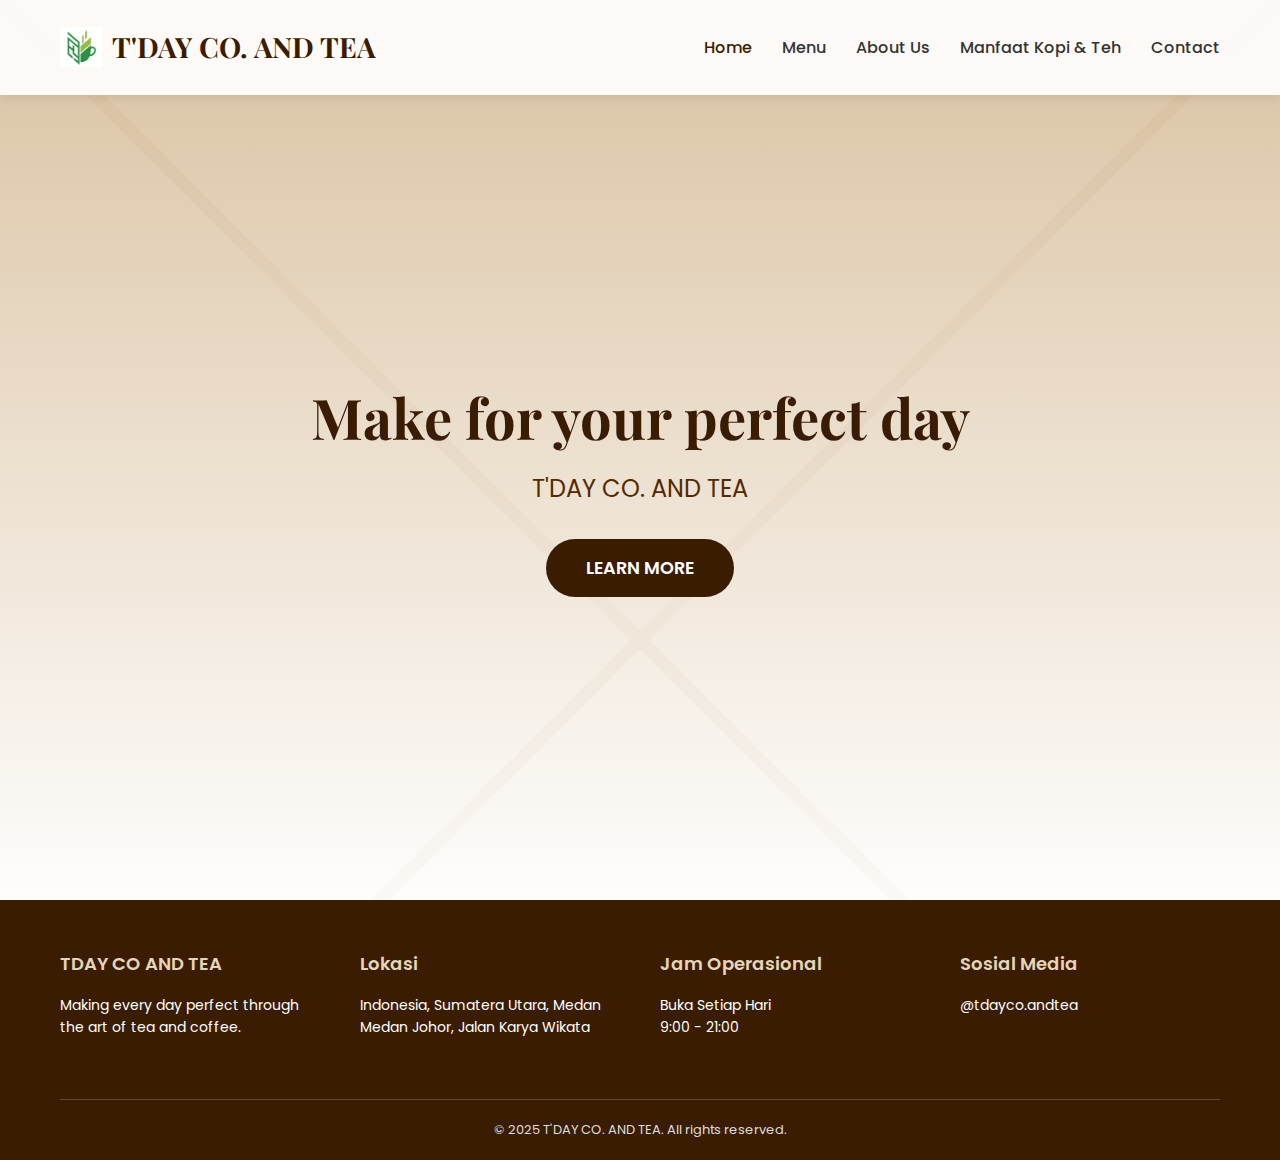
<file: index.html>
<!DOCTYPE html>
<html lang="id">
<head>
    <meta charset="UTF-8">
    <meta name="viewport" content="width=device-width, initial-scale=1.0">
    <title>T'DAY CO. AND TEA - Make for your perfect day</title>
    <link href="https://fonts.googleapis.com/css2?family=Playfair+Display:wght@400;700&family=Poppins:wght@300;400;500;600&display=swap" rel="stylesheet">
    <link rel="stylesheet" href="style.css">
</head>
<body>
    <!-- Header -->
    <header>
        <div class="container">
            <div class="header-content">
                <div class="logo"> <img src="logo.png" alt="T'DAY CO LOGO">T'DAY CO. AND TEA</div>
                <nav>
                    <ul>
                        <li><a href="index.html" class="active">Home</a></li>
                        <li><a href="menu.html">Menu</a></li>
                        <li><a href="about_us.html">About Us</a></li>
                        <li><a href="manfaat.html">Manfaat Kopi & Teh</a></li>
                        <li><a href="#" onclick="scrollToFooter()">Contact</a></li>
                    </ul>
                </nav>
            </div>
        </div>
    </header>

    <!-- Hero Section -->
    <section class="hero">
        <div class="container">
            <div class="hero-content">
                <h1>Make for your perfect day</h1>
                <p>T'DAY CO. AND TEA</p>
                <a href="menu.html" class="cta-button">LEARN MORE</a>
            </div>
        </div>
    </section>

    <!-- Products Section 
    <section class="products">
        <div class="container">
            <h2 class="section-title">Our Products</h2>
            <div class="product-grid">
                <div class="product-card">
                    <div class="product-img">Coffee Image</div>
                    <div class="product-info">
                        <h3>Specialty Coffee</h3>
                        <p>Rich and aromatic coffee blends from selected beans.</p>
                    </div>
                </div>
                <div class="product-card">
                    <div class="product-img">Tea Image</div>
                    <div class="product-info">
                        <h3>Premium Tea</h3>
                        <p>Exquisite tea selections from the finest gardens.</p>
                    </div>
                </div>
                <div class="product-card">
                    <div class="product-img">Signature Image</div>
                    <div class="product-info">
                        <h3>Signature Drinks</h3>
                        <p>Unique creations that you won't find anywhere else.</p>
                    </div>
                </div>
            </div>
        </div>
    </section>
-->

    <!-- Footer -->
    <footer id="footer">
        <div class="container">
            <div class="footer-content">
                <div class="footer-section">
                    <h3>TDAY CO AND TEA</h3>
                    <p>Making every day perfect through the art of tea and coffee.</p>
                </div>
                
                <div class="footer-section">
                    <h3>Lokasi</h3>
                    <p>Indonesia, Sumatera Utara, Medan</p>
                    <p>Medan Johor, Jalan Karya Wikata</p>
                </div>
                
                <div class="footer-section">
                    <h3>Jam Operasional</h3>
                    <p>Buka Setiap Hari</p>
                    <p>9:00 - 21:00</p>
                </div>
                
                <div class="footer-section">
                    <h3>Sosial Media</h3>
                    <p>@tdayco.andtea</p>
                </div>
            </div>
            <div class="footer-bottom">
                <p>&copy; 2025 T'DAY CO. AND TEA. All rights reserved.</p>
            </div>
        </div>
    </footer>

    <script src="script.js"></script>
</body>
</html>
</file>
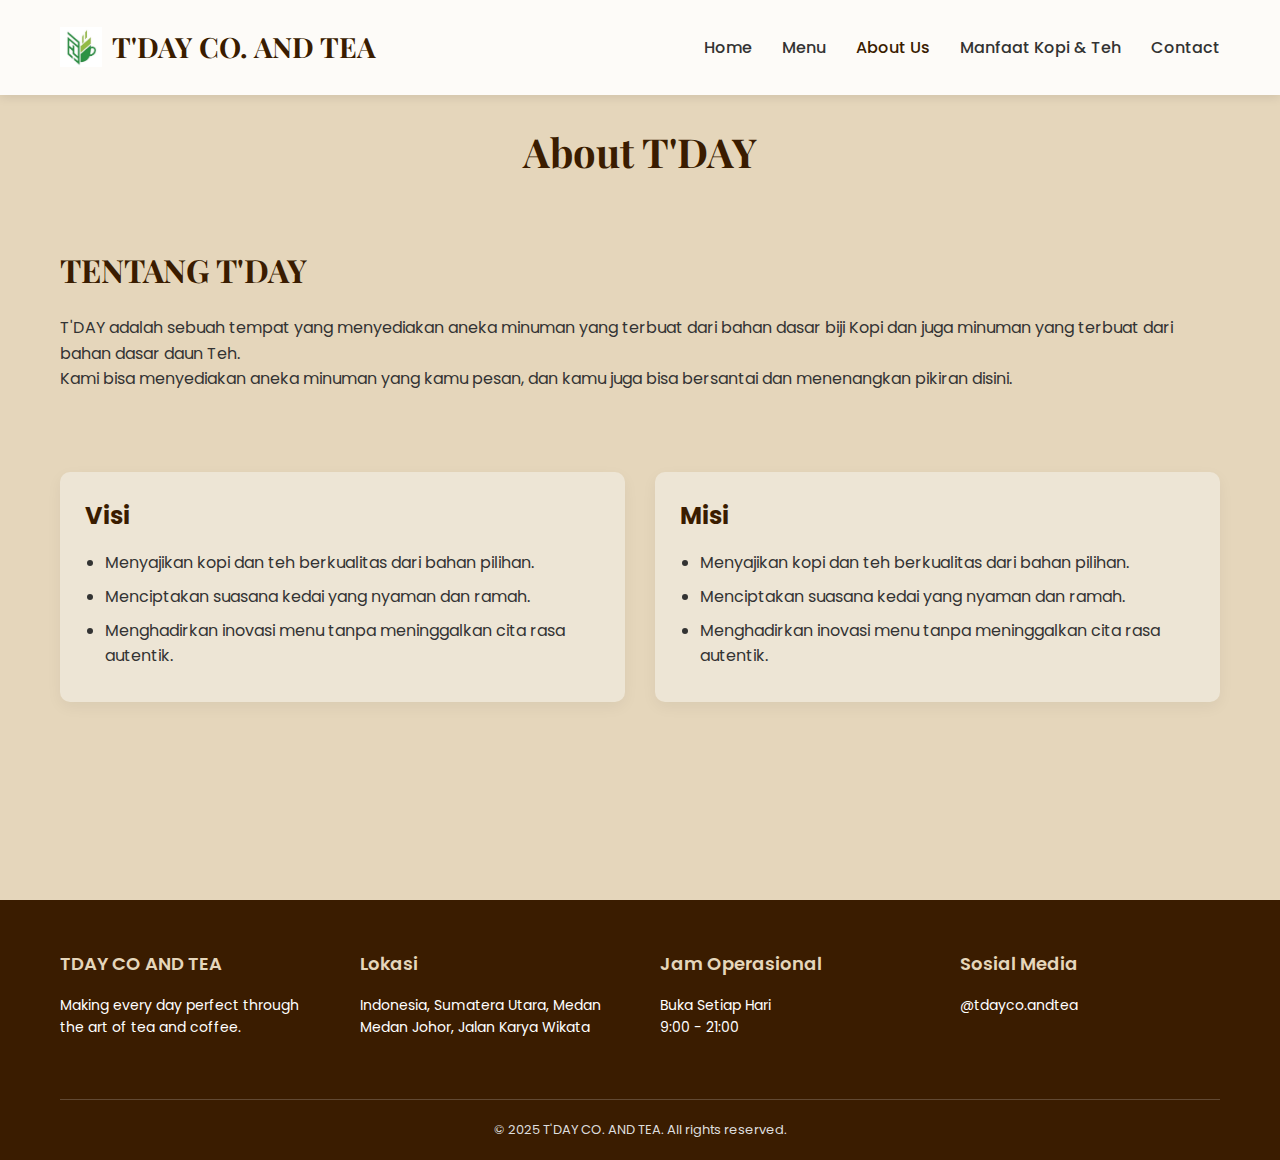
<file: about_us.html>
<!DOCTYPE html>
<html lang="id">
<head>
    <meta charset="UTF-8">
    <meta name="viewport" content="width=device-width, initial-scale=1.0">
    <title>About Us - T'DAY CO. AND TEA</title>
    <link href="https://fonts.googleapis.com/css2?family=Playfair+Display:wght@400;700&family=Poppins:wght@300;400;500;600&display=swap" rel="stylesheet">
    <link rel="stylesheet" href="style.css">
</head>
<body>
    <!-- Header -->
    <header>
        <div class="container">
            <div class="header-content">
                <div class="logo"> <img src="logo.png" alt="T'DAY CO LOGO">T'DAY CO. AND TEA</div>
                <nav>
                    <ul>
                        <li><a href="index.html">Home</a></li>
                        <li><a href="menu.html">Menu</a></li>
                        <li><a href="about_us.html" class="active">About Us</a></li>
                        <li><a href="manfaat.html">Manfaat Kopi & Teh</a></li>
                        <li><a href="#" onclick="scrollToFooter()">Contact</a></li>
                    </ul>
                </nav>
            </div>
        </div>
    </header>

    <!-- About Page -->
    <section class="about-page">
        <div class="container">
            <h2 class="section-title">About T'DAY</h2>
            
            <div class="about-content">
                <div class="about-section">
                    <h2>TENTANG T'DAY</h2>
                    <p>T'DAY adalah sebuah tempat yang menyediakan aneka minuman yang terbuat dari bahan dasar biji Kopi dan juga minuman yang terbuat dari bahan dasar daun Teh.</p>
                    <p>Kami bisa menyediakan aneka minuman yang kamu pesan, dan kamu juga bisa bersantai dan menenangkan pikiran disini.</p>
                </div>
                
                <div class="vision-mission">
                    <div>
                        <h3>Visi</h3>
                        <ul>
                            <li>Menyajikan kopi dan teh berkualitas dari bahan pilihan.</li>
                            <li>Menciptakan suasana kedai yang nyaman dan ramah.</li>
                            <li>Menghadirkan inovasi menu tanpa meninggalkan cita rasa autentik.</li>
                        </ul>
                    </div>
                    
                    <div>
                        <h3>Misi</h3>
                        <ul>
                            <li>Menyajikan kopi dan teh berkualitas dari bahan pilihan.</li>
                            <li>Menciptakan suasana kedai yang nyaman dan ramah.</li>
                            <li>Menghadirkan inovasi menu tanpa meninggalkan cita rasa autentik.</li>
                        </ul>
                    </div>
                </div>
            </div>
        </div>
    </section>

    <!-- Footer -->
    <footer id="footer">
        <div class="container">
            <div class="footer-content">
                <div class="footer-section">
                    <h3>TDAY CO AND TEA</h3>
                    <p>Making every day perfect through the art of tea and coffee.</p>
                </div>
                
                <div class="footer-section">
                    <h3>Lokasi</h3>
                    <p>Indonesia, Sumatera Utara, Medan</p>
                    <p>Medan Johor, Jalan Karya Wikata</p>
                </div>
                
                <div class="footer-section">
                    <h3>Jam Operasional</h3>
                    <p>Buka Setiap Hari</p>
                    <p>9:00 - 21:00</p>
                </div>
                
                <div class="footer-section">
                    <h3>Sosial Media</h3>
                    <p>@tdayco.andtea</p>
                </div>
            </div>
            <div class="footer-bottom">
                <p>&copy; 2025 T'DAY CO. AND TEA. All rights reserved.</p>
            </div>
        </div>
    </footer>

    <script src="script.js"></script>
</body>
</html>
</file>
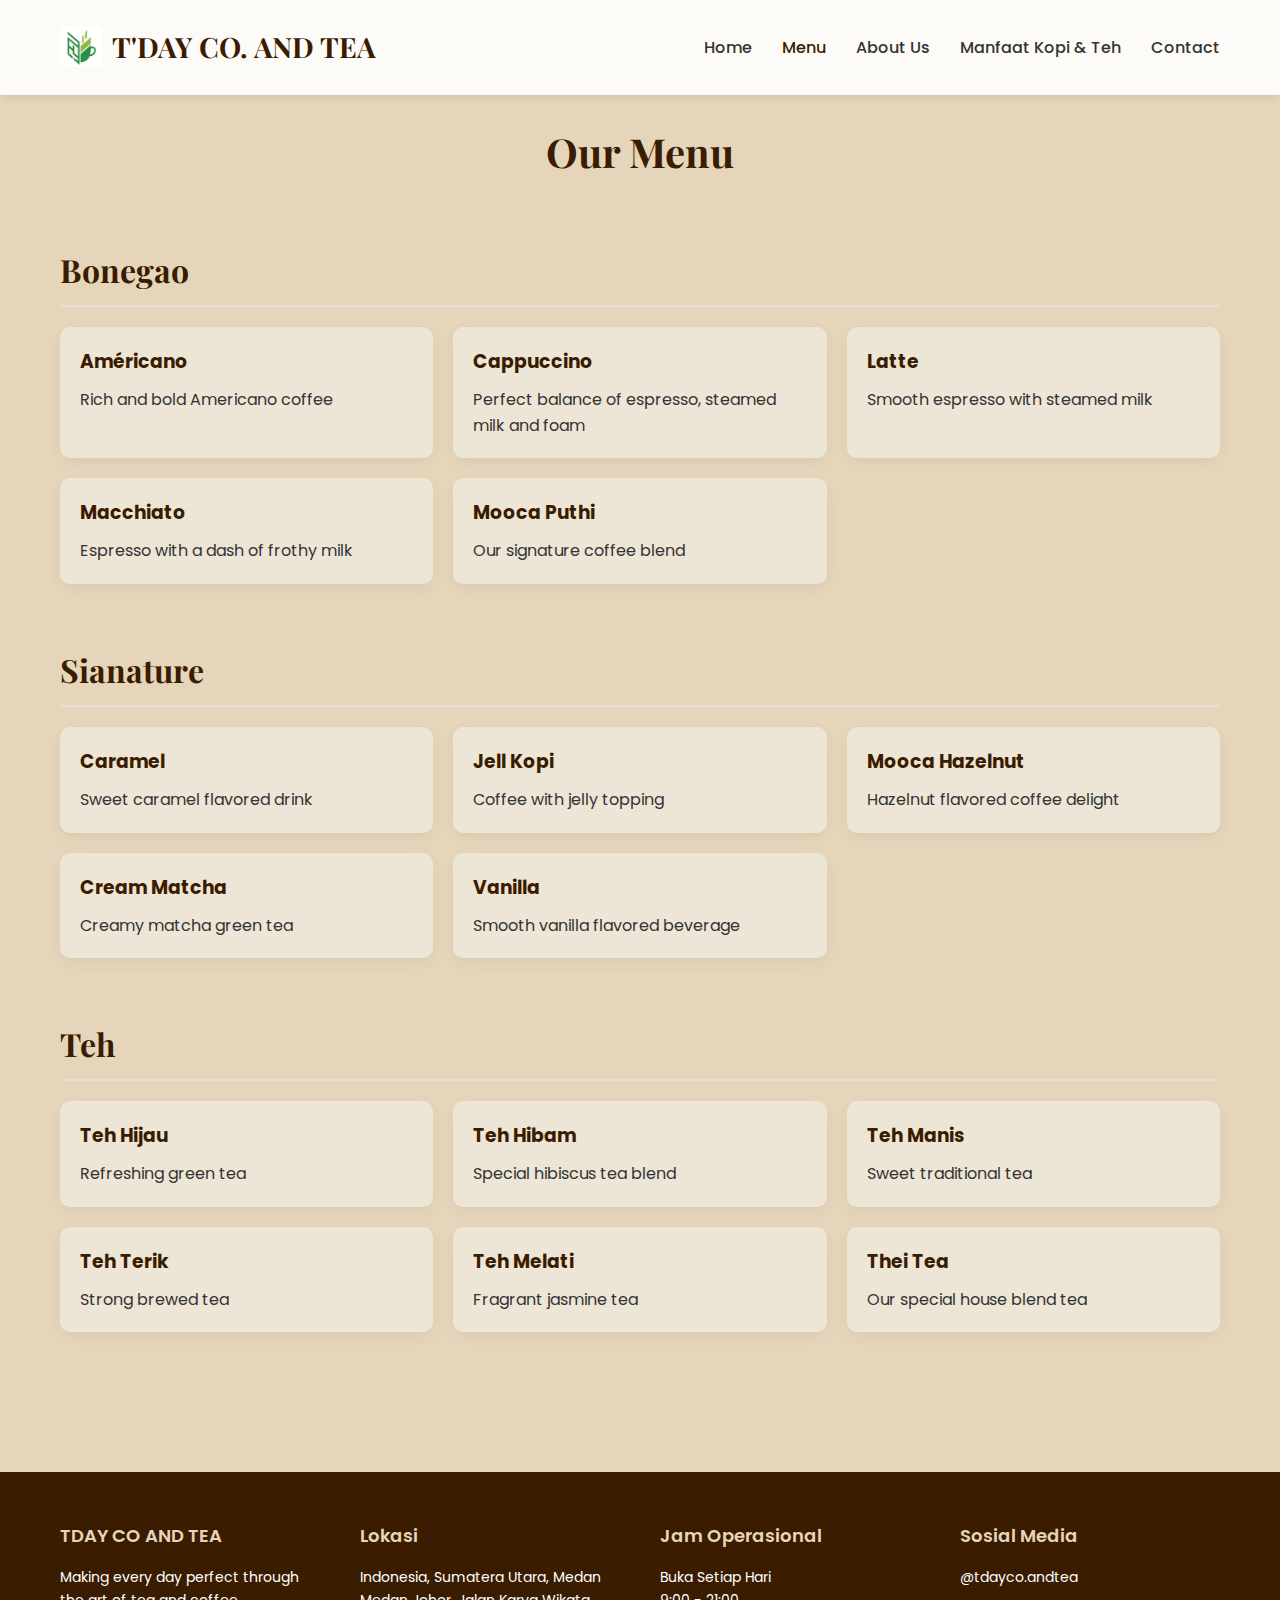
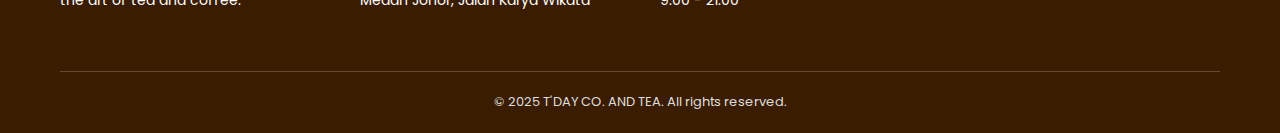
<file: menu.html>
<!DOCTYPE html>
<html lang="id">
<head>
    <meta charset="UTF-8">
    <meta name="viewport" content="width=device-width, initial-scale=1.0">
    <title>Menu - T'DAY CO. AND TEA</title>
    <link href="https://fonts.googleapis.com/css2?family=Playfair+Display:wght@400;700&family=Poppins:wght@300;400;500;600&display=swap" rel="stylesheet">
    <link rel="stylesheet" href="style.css">
</head>
<body>
    <!-- Header -->
    <header>
        <div class="container">
            <div class="header-content">
                <div class="logo"> <img src="logo.png" alt="T'DAY CO LOGO">T'DAY CO. AND TEA</div>
                <nav>
                    <ul>
                        <li><a href="index.html">Home</a></li>
                        <li><a href="menu.html" class="active">Menu</a></li>
                        <li><a href="about_us.html">About Us</a></li>
                        <li><a href="manfaat.html">Manfaat Kopi & Teh</a></li>
                        <li><a href="#" onclick="scrollToFooter()">Contact</a></li>
                    </ul>
                </nav>
            </div>
        </div>
    </header>

    <!-- Menu Section -->
    <section class="menu-page">
        <div class="container">
            <h2 class="section-title">Our Menu</h2>
            
            <div class="menu-category">
                <h2>Bonegao</h2>
                <div class="menu-items">
                    <div class="menu-item">
                        <h3>Américano</h3>
                        <p>Rich and bold Americano coffee</p>
                        <!--<span class="price">Rp 18.000</span>-->
                    </div>
                    <div class="menu-item">
                        <h3>Cappuccino</h3>
                        <p>Perfect balance of espresso, steamed milk and foam</p>
                        
                    </div>
                    <div class="menu-item">
                        <h3>Latte</h3>
                        <p>Smooth espresso with steamed milk</p>
                       
                    </div>
                    <div class="menu-item">
                        <h3>Macchiato</h3>
                        <p>Espresso with a dash of frothy milk</p>
                       
                    </div>
                    <div class="menu-item">
                        <h3>Mooca Puthi</h3>
                        <p>Our signature coffee blend</p>
                        
                    </div>
                </div>
            </div>
            
            <div class="menu-category">
                <h2>Sianature</h2>
                <div class="menu-items">
                    <div class="menu-item">
                        <h3>Caramel</h3>
                        <p>Sweet caramel flavored drink</p>
                        
                    </div>
                    <div class="menu-item">
                        <h3>Jell Kopi</h3>
                        <p>Coffee with jelly topping</p>
                        
                    </div>
                    <div class="menu-item">
                        <h3>Mooca Hazelnut</h3>
                        <p>Hazelnut flavored coffee delight</p>
                        
                    </div>
                    <div class="menu-item">
                        <h3>Cream Matcha</h3>
                        <p>Creamy matcha green tea</p>
                       
                    </div>
                    <div class="menu-item">
                        <h3>Vanilla</h3>
                        <p>Smooth vanilla flavored beverage</p>
                        
                    </div>
                </div>
            </div>
            
            <div class="menu-category">
                <h2>Teh</h2>
                <div class="menu-items">
                    <div class="menu-item">
                        <h3>Teh Hijau</h3>
                        <p>Refreshing green tea</p>
                        
                    </div>
                    <div class="menu-item">
                        <h3>Teh Hibam</h3>
                        <p>Special hibiscus tea blend</p>
                        
                    </div>
                    <div class="menu-item">
                        <h3>Teh Manis</h3>
                        <p>Sweet traditional tea</p>
                        
                    </div>
                    <div class="menu-item">
                        <h3>Teh Terik</h3>
                        <p>Strong brewed tea</p>
                        
                    </div>
                    <div class="menu-item">
                        <h3>Teh Melati</h3>
                        <p>Fragrant jasmine tea</p>
                        
                    </div>
                    <div class="menu-item">
                        <h3>Thei Tea</h3>
                        <p>Our special house blend tea</p>
                        
                    </div>
                </div>
            </div>
        </div>
    </section>

    <!-- Footer -->
    <footer id="footer">
        <div class="container">
            <div class="footer-content">
                <div class="footer-section">
                    <h3>TDAY CO AND TEA</h3>
                    <p>Making every day perfect through the art of tea and coffee.</p>
                </div>
                
                <div class="footer-section">
                    <h3>Lokasi</h3>
                    <p>Indonesia, Sumatera Utara, Medan</p>
                    <p>Medan Johor, Jalan Karya Wikata</p>
                </div>
                
                <div class="footer-section">
                    <h3>Jam Operasional</h3>
                    <p>Buka Setiap Hari</p>
                    <p>9:00 - 21:00</p>
                </div>
                
                <div class="footer-section">
                    <h3>Sosial Media</h3>
                    <p>@tdayco.andtea</p>
                </div>
            </div>
            <div class="footer-bottom">
                <p>&copy; 2025 T'DAY CO. AND TEA. All rights reserved.</p>
            </div>
        </div>
    </footer>

    <script src="script.js"></script>
</body>
</html>
</file>
<file: style.css>
* {
    margin: 0;
    padding: 0;
    box-sizing: border-box;
}

body {
    font-family: 'Poppins', sans-serif;
    color: #333;
    background-color: #e5d6bb;
    line-height: 1.6;
    opacity: 0;
    transform: translateY(20px);
    transition: opacity 0.6s ease, transform 0.6s ease;
}

body.fade-in {
    opacity: 1;
    transform: translateY(0);
}

body.fade-out {
    opacity: 0;
    transform: translateY(20px);
}

.container {
    max-width: 1200px;
    margin: 0 auto;
    padding: 0 20px;
}

/* Header Styles */
header {
    padding: 25px 0;
    background-color: rgba(255, 255, 255, 0.9);
    box-shadow: 0 2px 10px rgba(0, 0, 0, 0.1);
    position: fixed;
    width: 100%;
    top: 0;
    z-index: 1000;
}

.header-content {
    display: flex;
    justify-content: space-between;
    align-items: center;
}

.logo {
    display: flex;
    align-items: center;
    font-family: 'Playfair Display', serif;
    font-size: 28px;
    font-weight: 700;
    color: #3a1c00;
}

.logo img {
    height: 40px;
    margin-right: 10px;
}

nav ul {
    display: flex;
    list-style: none;
}

nav ul li {
    margin-left: 30px;
}

nav ul li a {
    text-decoration: none;
    color: #333;
    font-weight: 500;
    transition: color 0.3s;
}

nav ul li a:hover,
nav ul li a.active {
    color: #3a1c00;
}

/* Hero Section */
.hero {
    height: 100vh;
    display: flex;
    align-items: center;
    background: linear-gradient(rgba(210, 180, 140, 0.8), rgba(255, 255, 255, 0.8)), url('data:image/svg+xml;utf8,<svg xmlns="http://www.w3.org/2000/svg" width="100" height="100" viewBox="0 0 100 100"><rect width="100" height="100" fill="%23f9f6f1"/><path d="M0,0 L100,100 M100,0 L0,100" stroke="%23e8ddd0" stroke-width="1"/></svg>');
    background-size: cover;
    padding-top: 80px;
}

.hero-content {
    text-align: center;
    max-width: 800px;
    margin: 0 auto;
}

.hero h1 {
    font-family: 'Playfair Display', serif;
    font-size: 3.5rem;
    color: #3a1c00;
    margin-bottom: 20px;
    line-height: 1.2;
}

.hero p {
    font-size: 1.5rem;
    margin-bottom: 30px;
    color: #532902;
}

.cta-button {
    display: inline-block;
    background-color: #3a1c00;
    color: white;
    padding: 15px 40px;
    border-radius: 30px;
    text-decoration: none;
    font-weight: 600;
    font-size: 1.1rem;
    transition: background-color 0.3s, transform 0.3s;
}

.cta-button:hover {
    background-color: #4a7c68;
    transform: translateY(-3px);
}

/* Products Section */
.products {
    padding: 100px 0;
    background-color: #e5d6bb;
}

.section-title {
    text-align: center;
    margin-bottom: 60px;
    font-family: 'Playfair Display', serif;
    font-size: 2.5rem;
    color: #3a1c00;
}

.product-grid {
    display: grid;
    grid-template-columns: repeat(auto-fit, minmax(280px, 1fr));
    gap: 30px;
}

.product-card {
    background-color: #f9f6f1;
    border-radius: 10px;
    overflow: hidden;
    transition: transform 0.3s;
}

.product-card:hover {
    transform: translateY(-10px);
}

.product-img {
    height: 200px;
    background-color: #e8ddd0;
    display: flex;
    align-items: center;
    justify-content: center;
    color: #5a8e7a;
    font-weight: bold;
}

.product-info {
    padding: 20px;
}

.product-info h3 {
    margin-bottom: 10px;
    color: #3a1c00;
}

/* Menu Page */
.menu-page,
.about-page {
    padding: 120px 0 80px;
    min-height: 100vh;
}

.menu-category {
    margin-bottom: 60px;
}

.menu-category h2 {
    font-family: 'Playfair Display', serif;
    color: #3a1c00;
    margin-bottom: 20px;
    font-size: 2rem;
    border-bottom: 2px solid #e8ddd0;
    padding-bottom: 10px;
}

.menu-items {
    display: grid;
    grid-template-columns: repeat(auto-fit, minmax(300px, 1fr));
    gap: 20px;
}

.menu-item {
    background-color: #ede5d5;
    padding: 20px;
    border-radius: 10px;
    box-shadow: 0 5px 15px rgba(0, 0, 0, 0.05);
    transition: transform 0.3s;
}

.menu-item:hover {
    transform: translateY(-5px);
}

.menu-item h3 {
    color: #3a1c00;
    margin-bottom: 10px;
}

.price {
    display: block;
    margin-top: 10px;
    font-weight: 600;
    color: #3a1c00;
}

/* About Section */
.about-content {
    display: flex;
    flex-direction: column;
    gap: 40px;
}

.about-section {
    margin-bottom: 40px;
}

.about-section h2 {
    font-family: 'Playfair Display', serif;
    color: #3a1c00;
    margin-bottom: 20px;
    font-size: 2rem;
}

.vision-mission {
    display: grid;
    grid-template-columns: repeat(auto-fit, minmax(300px, 1fr));
    gap: 30px;
}

.vision-mission div {
    background-color: #ede5d5;
    padding: 25px;
    border-radius: 10px;
    box-shadow: 0 5px 15px rgba(0, 0, 0, 0.05);
}

.vision-mission h3 {
    color: #3a1c00;
    margin-bottom: 15px;
    font-size: 1.5rem;
}

.vision-mission ul {
    padding-left: 20px;
}

.vision-mission li {
    margin-bottom: 8px;
}

.manfaat-section {
  padding: 100px 20px 60px; ;
  background-color: #e5d6bb;
  overflow: hidden;
  min-height: 600px; 
}

.manfaat-section.alt {
  background-color: #e5d6bb; 
}

.manfaat-section.alt .manfaat-text {
  margin-top: 20px;    
  margin-right: 40px;  
  flex: 1;
}

.manfaat-section.alt .manfaat-img img {
  margin-top: 0px;    
  max-width: 280px;
  width: 100%;
  height: auto;
}

.manfaat-content {
  display: flex;
  align-items: center;
  justify-content: space-between;
  gap: 80px;
  flex-wrap: wrap;
}

.manfaat-text {
 margin-top: 150px; 
 margin-left: 90px;
}

.manfaat-text h2 {
  font-family: 'Playfair Display', serif;
  font-size: 32px;
  color: #3a1c00;
  margin-bottom: 30px;
}

.manfaat-text ul {
  list-style: none;
  padding: 0;
}

.manfaat-text ul li {
  margin-bottom: 12px;
  font-size: 18px;
  position: relative;
  padding-left: 25px;
  color: #3a1c00;
}

.manfaat-text ul li::before {
  content: "✔";
  position: absolute;
  left: 0;
  color: #5a8e7a;
}

.manfaat-img {
  flex: 1;
  text-align: center;
}

.manfaat-img img {
  margin-top: 60px;
  max-width: 320px;
  width: 100%;
  height: auto;
  border-radius: 12px;
  transition: transform 0.3s ease;
}

.manfaat-img img:hover {
  transform: scale(1.05);
}

.section-divider {
  width: 80%;
  margin: 60px auto;
  border: 0;
  height: 2px;
  background: linear-gradient(to right, transparent, #3a1c00, transparent);
  opacity: 0.6;
}
.decor-container img {
  position: absolute;
  opacity: 0.20;
  z-index: 1;
  pointer-events: none;
  animation: float 6s ease-in-out infinite;
}

@keyframes float {
  0%, 100% { transform: translateY(0px); }
  50% { transform: translateY(-15px); }
}

@media (max-width: 768px) {
    .manfaat-section {
    padding: 80px 15px 40px;
  }

  .manfaat-section.kopi .manfaat-content {
    flex-direction: column-reverse; 
    align-items: center;
    gap: 30px;
  }
  .manfaat-content {
    flex-direction: column;
    gap: 30px; 
    text-align: center;
  }

  .manfaat-text {
    margin: 20px 0;  
    margin-left: 0;
  }

  .manfaat-text h2 {
    font-size: 24px; 
  }

  .manfaat-text ul li {
    font-size: 16px;
  }

  .manfaat-section.kopi .manfaat-img img {
    margin-top: 0;
    max-width: 80%;
    height: auto;
  }

  .manfaat-img img {
    margin-top: 20px;
    max-width: 80%;   
  }
}

/* Footer */
footer {
    background-color: #3a1c00;
    color: white;
    padding: 50px 0 20px;
    font-size: 14px;
}

.footer-content {
    display: grid;
    grid-template-columns: repeat(auto-fit, minmax(220px, 1fr));
    /*justify-content: space-between;*/
    /*flex-wrap: wrap;*/
    gap: 40px;
    margin-bottom: 30px;
}

.footer-section {
    flex: 1;
    min-width: 250px;
    margin-bottom: 30px;
}

.footer-section h3 {
    font-size: 18px;
    font-weight: 600;
    margin-bottom: 15px;
    color: #e5d6bb;
}

.footer-section p {
    margin-bottom: 6px 0;
    line-height: 1.6;
}

.footer-bottom {
    text-align: center;
    padding-top: 20px;
    border-top: 1px solid rgba(255, 255, 255, 0.2);
    font-size: 13px;
    color: #ddd;
}

/* Responsive Design */
@media (max-width: 768px) {
    .header-content {
        flex-direction: column;
        text-align: center;
    }

    nav ul {
        margin-top: 20px;
        flex-wrap: wrap;
        justify-content: center;
    }

    nav ul li {
        margin: 5px 10px;
    }

    .hero h1 {
        font-size: 2.5rem;
    }

    .footer-content {
        flex-direction: column;
    }

    .menu-page,
    .about-page {
        padding: 100px 0 60px;
    }
}
</file>
